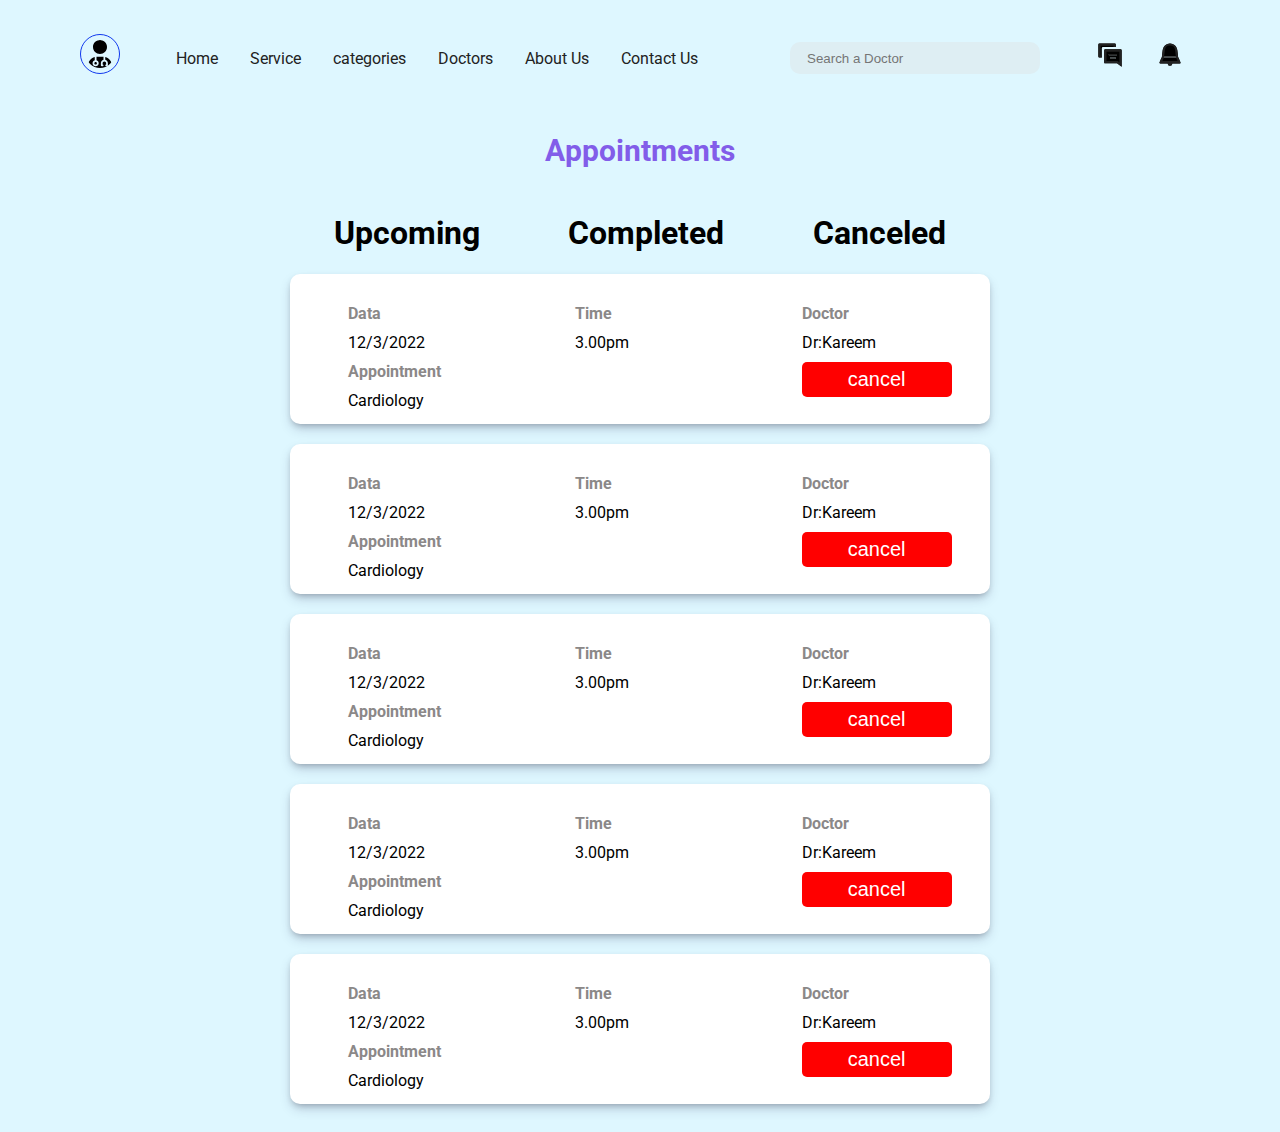
<file: index.html>
<!DOCTYPE html>
<html lang="en">
  <head>
    <meta charset="UTF-8" />
    <title>Headers - 17</title>
    <meta name="viewport" content="width=device-width, initial-scale=1" />
    <link rel="stylesheet" href="style.css" />
  </head>
  <body>
    <!-- Header Start -->
    <header class="site-header">
      <div class="wrapper site-header__wrapper">
        <div class="site-header__start">
          <a href="#" class="brand"><svg xmlns="http://www.w3.org/2000/svg" 
            viewBox="0 0 448 512">
            <path d="M224 256c70.7 0 128-57.3 128-128S294.7 0 224 0S96 57.3 96 128s57.3 128 128 128zm-96 55.2C54 332.9 0 401.3 0 482.3C0 498.7 13.3 512 29.7 512H418.3c16.4 0 29.7-13.3 29.7-29.7c0-81-54-149.4-128-171.1V362c27.6 7.1 48 32.2 48 62v40c0 8.8-7.2 16-16 16H336c-8.8 0-16-7.2-16-16s7.2-16 16-16V424c0-17.7-14.3-32-32-32s-32 14.3-32 32v24c8.8 0 16 7.2 16 16s-7.2 16-16 16H256c-8.8 0-16-7.2-16-16V424c0-29.8 20.4-54.9 48-62V304.9c-6-.6-12.1-.9-18.3-.9H178.3c-6.2 0-12.3 .3-18.3 .9v65.4c23.1 6.9 40 28.3 40 53.7c0 30.9-25.1 56-56 56s-56-25.1-56-56c0-25.4 16.9-46.8 40-53.7V311.2zM144 448c13.3 0 24-10.7 24-24s-10.7-24-24-24s-24 10.7-24 24s10.7 24 24 24z"/>
          </svg>
          </a>
          <nav class="nav">
            <button class="nav__toggle" aria-expanded="false" type="button">
              <span></span>
              <span></span>
              <span></span>
            </button>
            <ul class="nav__wrapper">
              <li class="nav__item active">
                <a href="#">
                  <span>Home</span>
                </a>
              </li>
              <li class="nav__item">
                <a href="#">
                  <span>Service</span>
                </a>
              </li>
              <li class="nav__item">
                <a href="#">
                  <span>categories</span>
                </a>
              </li>
              <li class="nav__item">
                <a href="#">
                  <span>Doctors</span>
                </a>
              </li>
              <li class="nav__item">
                <a href="#">
                  <span>About Us</span>
                </a>
              </li>
              <li class="nav__item">
                <a href="#">
                  <span>Contact Us</span>
                </a>
              </li>
             
            </ul>
          </nav>
         
        </div>
        <div class="site-header__end">
          <div class="search" id="search">
            <input placeholder="Search a Doctor" class="search__form">
          </div>
         
         <ul class="nav__wrapper">
          <li class="nav__item">
            <a href="#">
              <svg
                viewBox="0 0 24 24"
                width="24px"
                height="24px"
                x="0"
                y="0"
                preserveAspectRatio="xMinYMin meet"
                class="nav-icon"
                focusable="false"
                xmlns="http://www.w3.org/2000/svg"
              >
                <path
                  d="M21,8H8A1,1,0,0,0,7,9V19a1,1,0,0,0,1,1H18l4,3V9A1,1,0,0,0,21,8Zm-4,8H12V15h5Zm1-3H11V12h7ZM17,4V6H6A1,1,0,0,0,5,7v8H3a1,1,0,0,1-1-1V4A1,1,0,0,1,3,3H16A1,1,0,0,1,17,4Z"
                  class="inactive-item"
                  style="fill-opacity: 1"
                ></path>
                <path
                  d="M21,8H8A1,1,0,0,0,7,9V19a1,1,0,0,0,1,1H18l4,3V9A1,1,0,0,0,21,8ZM20,19.11L18.52,18H9V10H20v9.11ZM12,15h5v1H12V15ZM4,13H5v2H3a1,1,0,0,1-1-1V4A1,1,0,0,1,3,3H16a1,1,0,0,1,1,1V6H15V5H4v8Zm14,0H11V12h7v1Z"
                  class="active-item"
                  style="fill: currentColor"
                ></path>
              </svg>
            </a>
          </li>
          <li class="nav__item">
            <a href="#">
              <svg
                viewBox="0 0 24 24"
                width="24px"
                height="24px"
                x="0"
                y="0"
                preserveAspectRatio="xMinYMin meet"
                class="nav-icon"
                focusable="false"
                xmlns="http://www.w3.org/2000/svg"
              >
                <path
                  d="M18.94,14H5.06L5.79,8.44A6.26,6.26,0,0,1,12,3h0a6.26,6.26,0,0,1,6.21,5.44Zm2,5-1.71-4H4.78L3.06,19a0.71,0.71,0,0,0-.06.28,0.75,0.75,0,0,0,.75.76H10a2,2,0,1,0,4,0h6.27A0.74,0.74,0,0,0,20.94,19Z"
                  class="inactive-item"
                  style="fill-opacity: 1"
                ></path>
                <path
                  d="M20.94,19L19,14.49s-0.41-3.06-.8-6.06A6.26,6.26,0,0,0,12,3h0A6.26,6.26,0,0,0,5.79,8.44L5,14.49,3.06,19a0.71,0.71,0,0,0-.06.28,0.75,0.75,0,0,0,.75.76H10a2,2,0,1,0,4,0h6.27A0.74,0.74,0,0,0,20.94,19ZM12,4.75h0a4.39,4.39,0,0,1,4.35,3.81c0.28,2.1.56,4.35,0.7,5.44H7L7.65,8.56A4.39,4.39,0,0,1,12,4.75ZM5.52,18l1.3-3H17.18l1.3,3h-13Z"
                  class="active-item"
                  style="fill: currentColor"
                ></path>
              </svg>
            </a>
          </li>
          <!-- <li class="nav__item">
            <a href="#">
              <img src="https://www.google.com/url?sa=i&url=https%3A%2F%2Fwww.shutterstock.com%2Fsearch%2Fmen&psig=AOvVaw0P5VeJ3lGO6Pok54K2xm9s&ust=1667346036130000&source=images&cd=vfe&ved=0CAwQjRxqFwoTCKis0t_Ri_sCFQAAAAAdAAAAABAE">
            </a>
          </li> -->
         </ul>
        </div>
      </div>
    </header>
    <!-- Header End -->
    <section>
     
      <div  class="card-section">
        <h2>Appointments</h2>
        <div class="card-heading">
          <h1 id="upcoming" >Upcoming</h1>
        <h1  id="completed">Completed</h1>
        <h1 id="canceled">Canceled</h1>
        </div>
        <div class="upcoming" id="upcoming1" >
          <div class="card-body">
            <div class="card-content">
              <h4>Data</h4>
              <span>12/3/2022</span>
              <h4>Appointment</h4>
              <span>Cardiology</span>
             
            </div>
            <div class="card-content">
             <h4>Time</h4>
             <span>3.00<span>pm</span></span>
            </div>
            <div class="card-content">
               <h4>Doctor</h4>
             <span>Dr:Kareem</span>
             <button>cancel</button>
            </div>
           </div>
           <div class="card-body">
             <div class="card-content">
             <div class="head">
              <h4>Data</h4>
              <span>12/3/2022</span>
              <h4>Appointment</h4>
              <span>Cardiology</span>
             </div>
              
             </div>
             <div class="card-content">
              <h4>Time</h4>
              <span>3.00<span>pm</span></span>
             </div>
             <div class="card-content">
                <h4>Doctor</h4>
              <span>Dr:Kareem</span>
              <button>cancel</button>
             </div>
            </div>
            <div class="card-body">
             <div class="card-content">
             <div class="head">
              <h4>Data</h4>
              <span>12/3/2022</span>
              <h4>Appointment</h4>
              <span>Cardiology</span>
             </div>
              
             </div>
             <div class="card-content">
              <h4>Time</h4>
              <span>3.00<span>pm</span></span>
             </div>
             <div class="card-content">
                <h4>Doctor</h4>
              <span>Dr:Kareem</span>
              <button>cancel</button>
             </div>
            </div>
            <div class="card-body">
             <div class="card-content">
             <div class="head">
              <h4>Data</h4>
              <span>12/3/2022</span>
              <h4>Appointment</h4>
              <span>Cardiology</span>
             </div>
              
             </div>
             <div class="card-content">
              <h4>Time</h4>
              <span>3.00<span>pm</span></span>
             </div>
             <div class="card-content">
                <h4>Doctor</h4>
              <span>Dr:Kareem</span>
              <button>cancel</button>
             </div>
            </div>
            <div class="card-body">
             <div class="card-content">
             <div class="head">
              <h4>Data</h4>
              <span>12/3/2022</span>
              <h4>Appointment</h4>
              <span>Cardiology</span>
             </div>
              
             </div>
             <div class="card-content">
              <h4>Time</h4>
              <span>3.00<span>pm</span></span>
             </div>
             <div class="card-content">
                <h4>Doctor</h4>
              <span>Dr:Kareem</span>
              <button>cancel</button>
             </div>
            </div>
        </div>
          <div class="completed hide"  id="completed1">
            <div class="card-body">
              <div class="card-content">
                <h4>Data</h4>
                <span>12/3/2022</span>
                <h4>Appointment</h4>
                <span>Cardiology</span>
               
              </div>
              <div class="card-content">
               <h4>Time</h4>
               <span>3.00<span>pm</span></span>
              </div>
              <div class="card-content">
                 <h4>Doctor</h4>
               <span>Dr:Kareem</span>
               <button>completed</button>
              </div>
             </div>
             <div class="card-body">
               <div class="card-content">
               <div class="head">
                <h4>Data</h4>
                <span>12/3/2022</span>
                <h4>Appointment</h4>
                <span>Cardiology</span>
               </div>
                
               </div>
               <div class="card-content">
                <h4>Time</h4>
                <span>3.00<span>pm</span></span>
               </div>
               <div class="card-content">
                  <h4>Doctor</h4>
                <span>Dr:Kareem</span>
                <button>Rescheduled</button>
               </div>
              </div>
              <div class="card-body">
               <div class="card-content">
               <div class="head">
                <h4>Data</h4>
                <span>12/3/2022</span>
                <h4>Appointment</h4>
                <span>Cardiology</span>
               </div>
                
               </div>
               <div class="card-content">
                <h4>Time</h4>
                <span>3.00<span>pm</span></span>
               </div>
               <div class="card-content">
                  <h4>Doctor</h4>
                <span>Dr:Kareem</span>
                <button>Rescheduled</button>
               </div>
              </div>
              <div class="card-body">
               <div class="card-content">
               <div class="head">
                <h4>Data</h4>
                <span>12/3/2022</span>
                <h4>Appointment</h4>
                <span>Cardiology</span>
               </div>
                
               </div>
               <div class="card-content">
                <h4>Time</h4>
                <span>3.00<span>pm</span></span>
               </div>
               <div class="card-content">
                  <h4>Doctor</h4>
                <span>Dr:Kareem</span>
                <button>Rescheduled</button>
               </div>
              </div>
              <div class="card-body">
               <div class="card-content">
               <div class="head">
                <h4>Data</h4>
                <span>12/3/2022</span>
                <h4>Appointment</h4>
                <span>Cardiology</span>
               </div>
                
               </div>
               <div class="card-content">
                <h4>Time</h4>
                <span>3.00<span>pm</span></span>
               </div>
               <div class="card-content">
                  <h4>Doctor</h4>
                <span>Dr:Kareem</span>
                <button>Rescheduled</button>
               </div>
              </div>
          </div>
          <div class="cancel hide" id="canceled1">
            <div class="card-body">
              <div class="card-content">
                <h4>Data</h4>
                <span>12/3/2022</span>
                <h4>Appointment</h4>
                <span>Cardiology</span>
               
              </div>
              <div class="card-content">
               <h4>Time</h4>
               <span>3.00<span>pm</span></span>
              </div>
              <div class="card-content">
                 <h4>Doctor</h4>
               <span>Dr:Kareem</span>
               <button>Rescheduled</button>
              </div>
             </div>
             <div class="card-body">
               <div class="card-content">
               <div class="head">
                <h4>Data</h4>
                <span>12/3/2022</span>
                <h4>Appointment</h4>
                <span>Cardiology</span>
               </div>
                
               </div>
               <div class="card-content">
                <h4>Time</h4>
                <span>3.00<span>pm</span></span>
               </div>
               <div class="card-content">
                  <h4>Doctor</h4>
                <span>Dr:Kareem</span>
                <button>Rescheduled</button>
               </div>
              </div>
              <div class="card-body">
               <div class="card-content">
               <div class="head">
                <h4>Data</h4>
                <span>12/3/2022</span>
                <h4>Appointment</h4>
                <span>Cardiology</span>
               </div>
                
               </div>
               <div class="card-content">
                <h4>Time</h4>
                <span>3.00<span>pm</span></span>
               </div>
               <div class="card-content">
                  <h4>Doctor</h4>
                <span>Dr:Kareem</span>
                <button>Rescheduled</button>
               </div>
              </div>
              <div class="card-body">
               <div class="card-content">
               <div class="head">
                <h4>Data</h4>
                <span>12/3/2022</span>
                <h4>Appointment</h4>
                <span>Cardiology</span>
               </div>
                
               </div>
               <div class="card-content">
                <h4>Time</h4>
                <span>3.00<span>pm</span></span>
               </div>
               <div class="card-content">
                  <h4>Doctor</h4>
                <span>Dr:Kareem</span>
                <button>Rescheduled</button>
               </div>
              </div>
              <div class="card-body">
               <div class="card-content">
               <div class="head">
                <h4>Data</h4>
                <span>12/3/2022</span>
                <h4>Appointment</h4>
                <span>Cardiology</span>
               </div>
                
               </div>
               <div class="card-content">
                <h4>Time</h4>
                <span>3.00<span>pm</span></span>
               </div>
               <div class="card-content">
                  <h4>Doctor</h4>
                <span>Dr:Kareem</span>
                <button>Rescheduled</button>
               </div>
              </div>
          </div>
      </div>
    </section>
    <script src="header-17.js"></script>
  </body>
</html>
</file>
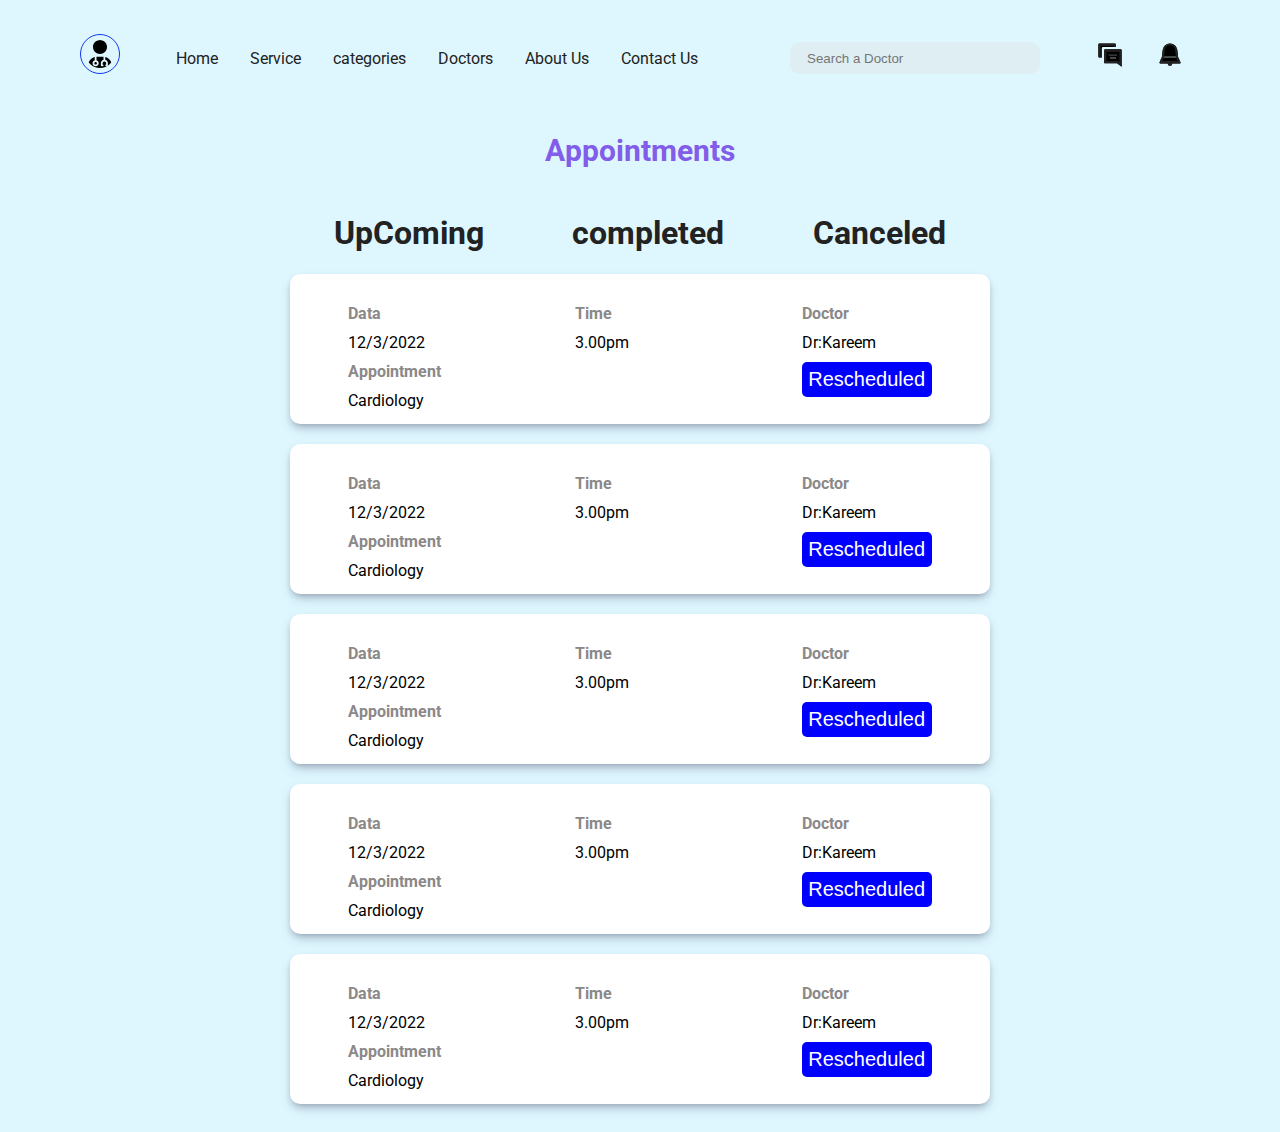
<file: cancel.html>
<!DOCTYPE html>
<html lang="en">
  <head>
    <meta charset="UTF-8" />
    <title>Doctor App</title>
    <meta name="viewport" content="width=device-width, initial-scale=1" />
    <link rel="stylesheet" href="style.css" />
  </head>
  <body>
    <!-- Header Start -->
    <header class="site-header">
      <div class="wrapper site-header__wrapper">
        <div class="site-header__start">
          <a href="#" class="brand"><svg xmlns="http://www.w3.org/2000/svg" 
            viewBox="0 0 448 512">
            <path d="M224 256c70.7 0 128-57.3 128-128S294.7 0 224 0S96 57.3 96 128s57.3 128 128 128zm-96 55.2C54 332.9 0 401.3 0 482.3C0 498.7 13.3 512 29.7 512H418.3c16.4 0 29.7-13.3 29.7-29.7c0-81-54-149.4-128-171.1V362c27.6 7.1 48 32.2 48 62v40c0 8.8-7.2 16-16 16H336c-8.8 0-16-7.2-16-16s7.2-16 16-16V424c0-17.7-14.3-32-32-32s-32 14.3-32 32v24c8.8 0 16 7.2 16 16s-7.2 16-16 16H256c-8.8 0-16-7.2-16-16V424c0-29.8 20.4-54.9 48-62V304.9c-6-.6-12.1-.9-18.3-.9H178.3c-6.2 0-12.3 .3-18.3 .9v65.4c23.1 6.9 40 28.3 40 53.7c0 30.9-25.1 56-56 56s-56-25.1-56-56c0-25.4 16.9-46.8 40-53.7V311.2zM144 448c13.3 0 24-10.7 24-24s-10.7-24-24-24s-24 10.7-24 24s10.7 24 24 24z"/>
          </svg>
          </a>
          <nav class="nav">
            <button class="nav__toggle" aria-expanded="false" type="button">
              <span></span>
              <span></span>
              <span></span>
            </button>
            <ul class="nav__wrapper">
              <li class="nav__item active">
                <a href="#">
                  <span>Home</span>
                </a>
              </li>
              <li class="nav__item">
                <a href="#">
                  <span>Service</span>
                </a>
              </li>
              <li class="nav__item">
                <a href="#">
                  <span>categories</span>
                </a>
              </li>
              <li class="nav__item">
                <a href="#">
                  <span>Doctors</span>
                </a>
              </li>
              <li class="nav__item">
                <a href="#">
                  <span>About Us</span>
                </a>
              </li>
              <li class="nav__item">
                <a href="#">
                  <span>Contact Us</span>
                </a>
              </li>
             
            </ul>
          </nav>
         
        </div>
        <div class="site-header__end">
          <div class="search" id="search">
            <input placeholder="Search a Doctor" class="search__form">
          </div>
         
         <ul class="nav__wrapper">
          <li class="nav__item">
            <a href="#">
              <svg
                viewBox="0 0 24 24"
                width="24px"
                height="24px"
                x="0"
                y="0"
                preserveAspectRatio="xMinYMin meet"
                class="nav-icon"
                focusable="false"
                xmlns="http://www.w3.org/2000/svg"
              >
                <path
                  d="M21,8H8A1,1,0,0,0,7,9V19a1,1,0,0,0,1,1H18l4,3V9A1,1,0,0,0,21,8Zm-4,8H12V15h5Zm1-3H11V12h7ZM17,4V6H6A1,1,0,0,0,5,7v8H3a1,1,0,0,1-1-1V4A1,1,0,0,1,3,3H16A1,1,0,0,1,17,4Z"
                  class="inactive-item"
                  style="fill-opacity: 1"
                ></path>
                <path
                  d="M21,8H8A1,1,0,0,0,7,9V19a1,1,0,0,0,1,1H18l4,3V9A1,1,0,0,0,21,8ZM20,19.11L18.52,18H9V10H20v9.11ZM12,15h5v1H12V15ZM4,13H5v2H3a1,1,0,0,1-1-1V4A1,1,0,0,1,3,3H16a1,1,0,0,1,1,1V6H15V5H4v8Zm14,0H11V12h7v1Z"
                  class="active-item"
                  style="fill: currentColor"
                ></path>
              </svg>
            </a>
          </li>
          <li class="nav__item">
            <a href="#">
              <svg
                viewBox="0 0 24 24"
                width="24px"
                height="24px"
                x="0"
                y="0"
                preserveAspectRatio="xMinYMin meet"
                class="nav-icon"
                focusable="false"
                xmlns="http://www.w3.org/2000/svg"
              >
                <path
                  d="M18.94,14H5.06L5.79,8.44A6.26,6.26,0,0,1,12,3h0a6.26,6.26,0,0,1,6.21,5.44Zm2,5-1.71-4H4.78L3.06,19a0.71,0.71,0,0,0-.06.28,0.75,0.75,0,0,0,.75.76H10a2,2,0,1,0,4,0h6.27A0.74,0.74,0,0,0,20.94,19Z"
                  class="inactive-item"
                  style="fill-opacity: 1"
                ></path>
                <path
                  d="M20.94,19L19,14.49s-0.41-3.06-.8-6.06A6.26,6.26,0,0,0,12,3h0A6.26,6.26,0,0,0,5.79,8.44L5,14.49,3.06,19a0.71,0.71,0,0,0-.06.28,0.75,0.75,0,0,0,.75.76H10a2,2,0,1,0,4,0h6.27A0.74,0.74,0,0,0,20.94,19ZM12,4.75h0a4.39,4.39,0,0,1,4.35,3.81c0.28,2.1.56,4.35,0.7,5.44H7L7.65,8.56A4.39,4.39,0,0,1,12,4.75ZM5.52,18l1.3-3H17.18l1.3,3h-13Z"
                  class="active-item"
                  style="fill: currentColor"
                ></path>
              </svg>
            </a>
          </li>
          <!-- <li class="nav__item">
            <a href="#">
              <img src="https://www.google.com/url?sa=i&url=https%3A%2F%2Fwww.shutterstock.com%2Fsearch%2Fmen&psig=AOvVaw0P5VeJ3lGO6Pok54K2xm9s&ust=1667346036130000&source=images&cd=vfe&ved=0CAwQjRxqFwoTCKis0t_Ri_sCFQAAAAAdAAAAABAE">
            </a>
          </li> -->
         </ul>
        </div>
      </div>
    </header>
    <!-- Header End -->
    <section>
     
      <div  class="card-section">
        <h2>Appointments</h2>
        <div class="card-heading">
            <h1 id="upcoming" ><a href="index.html">UpComing</a></h1>
            <h1  id="completed"><a href="complete.html">completed</a></h1>
            <h1 id="canceled"><a href="cancel.html">Canceled</a></h1>
        </div>
       
          <div class="cancel " id="canceled1">
            <div class="card-body">
              <div class="card-content">
                <h4>Data</h4>
                <span>12/3/2022</span>
                <h4>Appointment</h4>
                <span>Cardiology</span>
               
              </div>
              <div class="card-content">
               <h4>Time</h4>
               <span>3.00<span>pm</span></span>
              </div>
              <div class="card-content">
                 <h4>Doctor</h4>
               <span>Dr:Kareem</span>
               <button>Rescheduled</button>
              </div>
             </div>
             <div class="card-body">
               <div class="card-content">
               <div class="head">
                <h4>Data</h4>
                <span>12/3/2022</span>
                <h4>Appointment</h4>
                <span>Cardiology</span>
               </div>
                
               </div>
               <div class="card-content">
                <h4>Time</h4>
                <span>3.00<span>pm</span></span>
               </div>
               <div class="card-content">
                  <h4>Doctor</h4>
                <span>Dr:Kareem</span>
                <button>Rescheduled</button>
               </div>
              </div>
              <div class="card-body">
               <div class="card-content">
               <div class="head">
                <h4>Data</h4>
                <span>12/3/2022</span>
                <h4>Appointment</h4>
                <span>Cardiology</span>
               </div>
                
               </div>
               <div class="card-content">
                <h4>Time</h4>
                <span>3.00<span>pm</span></span>
               </div>
               <div class="card-content">
                  <h4>Doctor</h4>
                <span>Dr:Kareem</span>
                <button>Rescheduled</button>
               </div>
              </div>
              <div class="card-body">
               <div class="card-content">
               <div class="head">
                <h4>Data</h4>
                <span>12/3/2022</span>
                <h4>Appointment</h4>
                <span>Cardiology</span>
               </div>
                
               </div>
               <div class="card-content">
                <h4>Time</h4>
                <span>3.00<span>pm</span></span>
               </div>
               <div class="card-content">
                  <h4>Doctor</h4>
                <span>Dr:Kareem</span>
                <button>Rescheduled</button>
               </div>
              </div>
              <div class="card-body">
               <div class="card-content">
               <div class="head">
                <h4>Data</h4>
                <span>12/3/2022</span>
                <h4>Appointment</h4>
                <span>Cardiology</span>
               </div>
                
               </div>
               <div class="card-content">
                <h4>Time</h4>
                <span>3.00<span>pm</span></span>
               </div>
               <div class="card-content">
                  <h4>Doctor</h4>
                <span>Dr:Kareem</span>
                <button>Rescheduled</button>
               </div>
              </div>
          </div> 
      </div>
    </section>
    <script src="index.js"></script>
  </body>
</html>
</file>
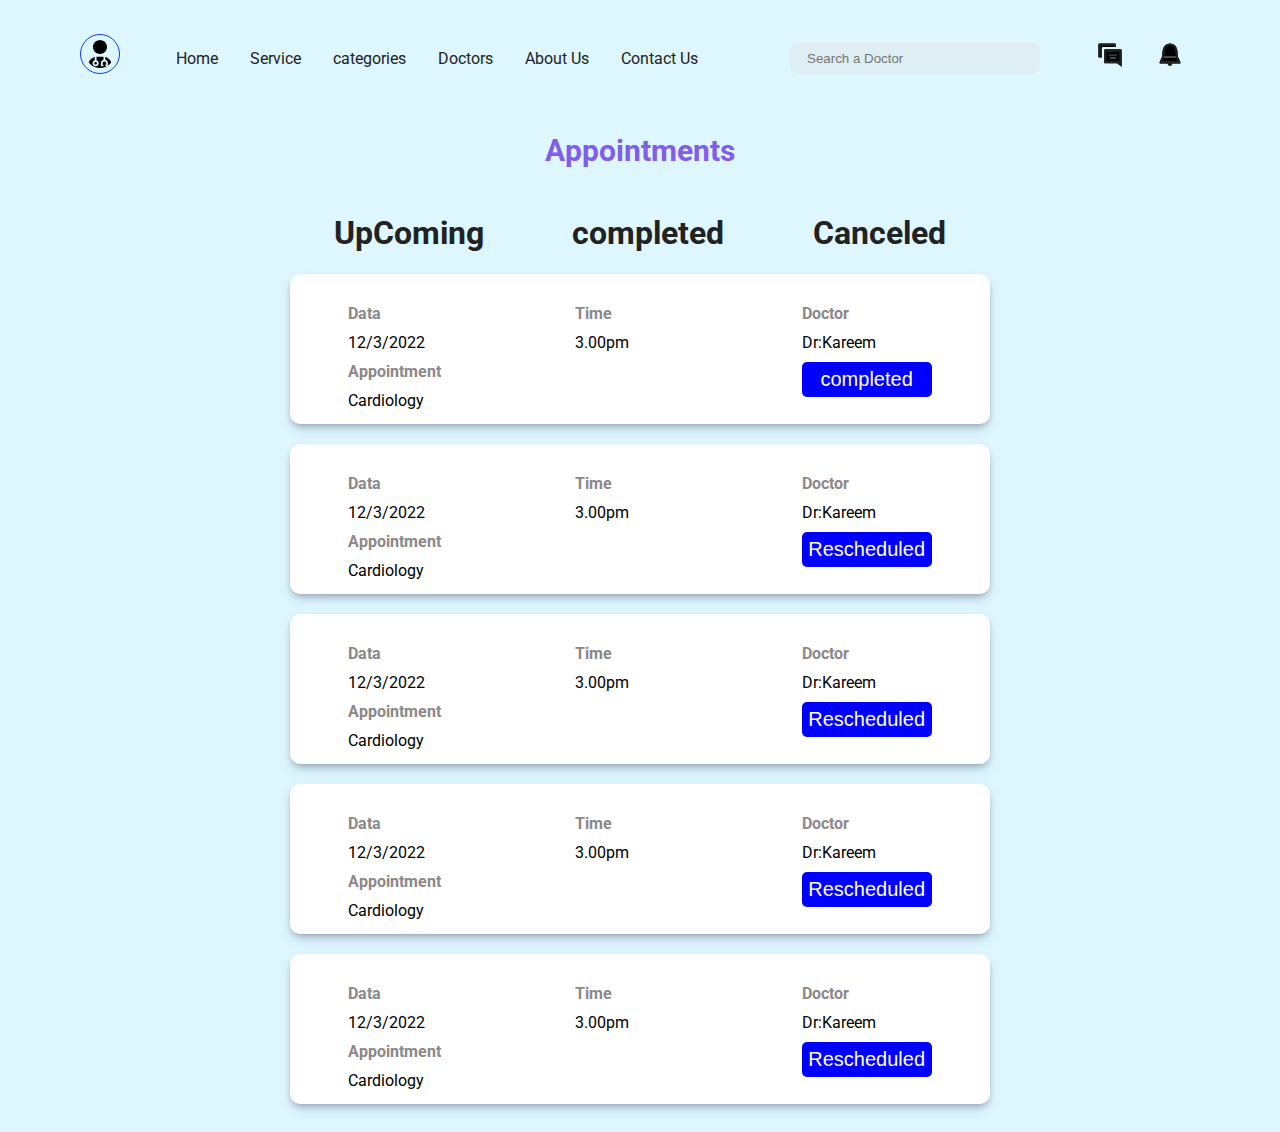
<file: complete.html>
<!DOCTYPE html>
<html lang="en">
  <head>
    <meta charset="UTF-8" />
    <title>Doctor App</title>
    <meta name="viewport" content="width=device-width, initial-scale=1" />
    <link rel="stylesheet" href="style.css" />
  </head>
  <body>
    <!-- Header Start -->
    <header class="site-header">
      <div class="wrapper site-header__wrapper">
        <div class="site-header__start">
          <a href="#" class="brand"><svg xmlns="http://www.w3.org/2000/svg" 
            viewBox="0 0 448 512">
            <path d="M224 256c70.7 0 128-57.3 128-128S294.7 0 224 0S96 57.3 96 128s57.3 128 128 128zm-96 55.2C54 332.9 0 401.3 0 482.3C0 498.7 13.3 512 29.7 512H418.3c16.4 0 29.7-13.3 29.7-29.7c0-81-54-149.4-128-171.1V362c27.6 7.1 48 32.2 48 62v40c0 8.8-7.2 16-16 16H336c-8.8 0-16-7.2-16-16s7.2-16 16-16V424c0-17.7-14.3-32-32-32s-32 14.3-32 32v24c8.8 0 16 7.2 16 16s-7.2 16-16 16H256c-8.8 0-16-7.2-16-16V424c0-29.8 20.4-54.9 48-62V304.9c-6-.6-12.1-.9-18.3-.9H178.3c-6.2 0-12.3 .3-18.3 .9v65.4c23.1 6.9 40 28.3 40 53.7c0 30.9-25.1 56-56 56s-56-25.1-56-56c0-25.4 16.9-46.8 40-53.7V311.2zM144 448c13.3 0 24-10.7 24-24s-10.7-24-24-24s-24 10.7-24 24s10.7 24 24 24z"/>
          </svg>
          </a>
          <nav class="nav">
            <button class="nav__toggle" aria-expanded="false" type="button">
              <span></span>
              <span></span>
              <span></span>
            </button>
            <ul class="nav__wrapper">
              <li class="nav__item active">
                <a href="#">
                  <span>Home</span>
                </a>
              </li>
              <li class="nav__item">
                <a href="#">
                  <span>Service</span>
                </a>
              </li>
              <li class="nav__item">
                <a href="#">
                  <span>categories</span>
                </a>
              </li>
              <li class="nav__item">
                <a href="#">
                  <span>Doctors</span>
                </a>
              </li>
              <li class="nav__item">
                <a href="#">
                  <span>About Us</span>
                </a>
              </li>
              <li class="nav__item">
                <a href="#">
                  <span>Contact Us</span>
                </a>
              </li>
             
            </ul>
          </nav>
         
        </div>
        <div class="site-header__end">
          <div class="search" id="search">
            <input placeholder="Search a Doctor" class="search__form">
          </div>
         
         <ul class="nav__wrapper">
          <li class="nav__item">
            <a href="#">
              <svg
                viewBox="0 0 24 24"
                width="24px"
                height="24px"
                x="0"
                y="0"
                preserveAspectRatio="xMinYMin meet"
                class="nav-icon"
                focusable="false"
                xmlns="http://www.w3.org/2000/svg"
              >
                <path
                  d="M21,8H8A1,1,0,0,0,7,9V19a1,1,0,0,0,1,1H18l4,3V9A1,1,0,0,0,21,8Zm-4,8H12V15h5Zm1-3H11V12h7ZM17,4V6H6A1,1,0,0,0,5,7v8H3a1,1,0,0,1-1-1V4A1,1,0,0,1,3,3H16A1,1,0,0,1,17,4Z"
                  class="inactive-item"
                  style="fill-opacity: 1"
                ></path>
                <path
                  d="M21,8H8A1,1,0,0,0,7,9V19a1,1,0,0,0,1,1H18l4,3V9A1,1,0,0,0,21,8ZM20,19.11L18.52,18H9V10H20v9.11ZM12,15h5v1H12V15ZM4,13H5v2H3a1,1,0,0,1-1-1V4A1,1,0,0,1,3,3H16a1,1,0,0,1,1,1V6H15V5H4v8Zm14,0H11V12h7v1Z"
                  class="active-item"
                  style="fill: currentColor"
                ></path>
              </svg>
            </a>
          </li>
          <li class="nav__item">
            <a href="#">
              <svg
                viewBox="0 0 24 24"
                width="24px"
                height="24px"
                x="0"
                y="0"
                preserveAspectRatio="xMinYMin meet"
                class="nav-icon"
                focusable="false"
                xmlns="http://www.w3.org/2000/svg"
              >
                <path
                  d="M18.94,14H5.06L5.79,8.44A6.26,6.26,0,0,1,12,3h0a6.26,6.26,0,0,1,6.21,5.44Zm2,5-1.71-4H4.78L3.06,19a0.71,0.71,0,0,0-.06.28,0.75,0.75,0,0,0,.75.76H10a2,2,0,1,0,4,0h6.27A0.74,0.74,0,0,0,20.94,19Z"
                  class="inactive-item"
                  style="fill-opacity: 1"
                ></path>
                <path
                  d="M20.94,19L19,14.49s-0.41-3.06-.8-6.06A6.26,6.26,0,0,0,12,3h0A6.26,6.26,0,0,0,5.79,8.44L5,14.49,3.06,19a0.71,0.71,0,0,0-.06.28,0.75,0.75,0,0,0,.75.76H10a2,2,0,1,0,4,0h6.27A0.74,0.74,0,0,0,20.94,19ZM12,4.75h0a4.39,4.39,0,0,1,4.35,3.81c0.28,2.1.56,4.35,0.7,5.44H7L7.65,8.56A4.39,4.39,0,0,1,12,4.75ZM5.52,18l1.3-3H17.18l1.3,3h-13Z"
                  class="active-item"
                  style="fill: currentColor"
                ></path>
              </svg>
            </a>
          </li>
          <!-- <li class="nav__item">
            <a href="#">
              <img src="https://www.google.com/url?sa=i&url=https%3A%2F%2Fwww.shutterstock.com%2Fsearch%2Fmen&psig=AOvVaw0P5VeJ3lGO6Pok54K2xm9s&ust=1667346036130000&source=images&cd=vfe&ved=0CAwQjRxqFwoTCKis0t_Ri_sCFQAAAAAdAAAAABAE">
            </a>
          </li> -->
         </ul>
        </div>
      </div>
    </header>
    <!-- Header End -->
    <section>
     
      <div  class="card-section">
        <h2>Appointments</h2>
        <div class="card-heading">
          <h1 id="upcoming" ><a href="index.html">UpComing</a></h1>
        <h1  id="completed"><a href="complete.html">completed</a></h1>
        <h1 id="canceled"><a href="cancel.html">Canceled</a></h1>
        </div>
          <div class="completed "  id="completed1">
            <div class="card-body">
              <div class="card-content">
                <h4>Data</h4>
                <span>12/3/2022</span>
                <h4>Appointment</h4>
                <span>Cardiology</span>
               
              </div>
              <div class="card-content">
               <h4>Time</h4>
               <span>3.00<span>pm</span></span>
              </div>
              <div class="card-content">
                 <h4>Doctor</h4>
               <span>Dr:Kareem</span>
               <button>completed</button>
              </div>
             </div>
             <div class="card-body">
               <div class="card-content">
               <div class="head">
                <h4>Data</h4>
                <span>12/3/2022</span>
                <h4>Appointment</h4>
                <span>Cardiology</span>
               </div>
                
               </div>
               <div class="card-content">
                <h4>Time</h4>
                <span>3.00<span>pm</span></span>
               </div>
               <div class="card-content">
                  <h4>Doctor</h4>
                <span>Dr:Kareem</span>
                <button>Rescheduled</button>
               </div>
              </div>
              <div class="card-body">
               <div class="card-content">
               <div class="head">
                <h4>Data</h4>
                <span>12/3/2022</span>
                <h4>Appointment</h4>
                <span>Cardiology</span>
               </div>
                
               </div>
               <div class="card-content">
                <h4>Time</h4>
                <span>3.00<span>pm</span></span>
               </div>
               <div class="card-content">
                  <h4>Doctor</h4>
                <span>Dr:Kareem</span>
                <button>Rescheduled</button>
               </div>
              </div>
              <div class="card-body">
               <div class="card-content">
               <div class="head">
                <h4>Data</h4>
                <span>12/3/2022</span>
                <h4>Appointment</h4>
                <span>Cardiology</span>
               </div>
                
               </div>
               <div class="card-content">
                <h4>Time</h4>
                <span>3.00<span>pm</span></span>
               </div>
               <div class="card-content">
                  <h4>Doctor</h4>
                <span>Dr:Kareem</span>
                <button>Rescheduled</button>
               </div>
              </div>
              <div class="card-body">
               <div class="card-content">
               <div class="head">
                <h4>Data</h4>
                <span>12/3/2022</span>
                <h4>Appointment</h4>
                <span>Cardiology</span>
               </div>
                
               </div>
               <div class="card-content">
                <h4>Time</h4>
                <span>3.00<span>pm</span></span>
               </div>
               <div class="card-content">
                  <h4>Doctor</h4>
                <span>Dr:Kareem</span>
                <button>Rescheduled</button>
               </div>
              </div>
          </div>
         
      </div>
    </section>
    <script src="index.js"></script>
  </body>
</html>
</file>
<file: style.css>
/* 
** The Header Media Queries **
** Tweak as per your needs **
*/
@import url("https://fonts.googleapis.com/css2?family=Roboto:wght@400;700&display=swap");
*,
*:before,
*:after {
  box-sizing: border-box;
}

a {
  text-decoration: none;
  color: #222;
}

html {
  -webkit-font-smoothing: antialiased;
  -moz-osx-font-smoothing: grayscale;
}

body {
  font-family: "Roboto", sans-serif;
  background-color: #def7ff;
}

.wrapper {
  max-width: 1140px;
  /* padding-left: 0.5rem;
  padding-right: 0.5rem; */
  margin-left: auto;
  margin-right: auto;
  padding: 10px;
}



.brand {
    font-weight: bold;
    font-size: 20px; }
    .brand svg{
      border:1px solid rgb(17, 57, 238);
      width:40px;
      height:40px;
      padding:5px;
      border-radius: 25px;
      -webkit-border-radius: 25px;
      -moz-border-radius: 25px;
      -ms-border-radius: 25px;
      -o-border-radius: 25px;
}
  .site-header {
    position: relative;
    }
  
  .site-header__start {
    display: flex;
    align-items: center; }
  
  .site-header__end {
    display: flex;
    align-items: center; }
  
  .site-header__wrapper {
    display: flex;
    justify-content: space-between;
    align-items: center;
    padding-top: 1rem;
    padding-bottom: 1rem;
   }
    @media (min-width: 865px) {
      .site-header__wrapper {
        padding-top: 0;
        padding-bottom: 0; } }
    ul {
      list-style: none;
      }
  @media (min-width: 865px) {
    .nav__wrapper {
      display: flex; } }
  
  @media (max-width: 864px) {
    .nav__wrapper {
      position: absolute;
      top: 3rem;
      right: 0;
      left: 0;
      z-index: -1;
      display:none;
      opacity: 0;
      transform: translateY(-100%);
      transition: transform 0.3s ease-out, opacity 0.3s ease-out;
      -webkit-transform: translateY(-100%);
      -moz-transform: translateY(-100%);
      -ms-transform: translateY(-100%);
      -o-transform: translateY(-100%);
      -webkit-transition: transform 0.3s ease-out, opacity 0.3s ease-out;
      -moz-transition: transform 0.3s ease-out, opacity 0.3s ease-out;
      -ms-transition: transform 0.3s ease-out, opacity 0.3s ease-out;
      -o-transition: transform 0.3s ease-out, opacity 0.3s ease-out;
}
      .nav__wrapper.active {
        display: block; 
        opacity: 1;
        background:rgb(153, 153, 235);
        transform: translateY(0);
        -webkit-transform: translateY(0);
        -moz-transform: translateY(0);
        -ms-transform: translateY(0);
        -o-transform: translateY(0);
        z-index: 1;
} }
  
  .nav__item a {
    display: block;
    padding: 1rem;
  }
    @media (min-width: 865px) {
      .nav__item a {
        text-align: center;
        box-shadow: inset 0 -4px 0 0 transparent; 
       }
      }

   svg {
    display: inline-block;
    vertical-align: middle;
    width: 28px;
    height: 28px;
    margin-right: 1rem; }
    @media (min-width: 865px) {
       svg {
        display: block;
        margin: 0 auto 0.5rem; } }
  
  .nav__toggle {
    display: none; }
    @media (max-width: 864px) {
      .nav__toggle {
        display: block;
        position: absolute;
        right: 1rem;
        top: 1rem; } }
  
    .search input {
      width: 250px;
      height: 32px;
      background: #deeef3;
      border: 1px solid #aaa;
      border-radius: 10px;
      outline: none;
      border:none;
      -webkit-border-radius: 10px;
      -moz-border-radius: 10px;
      -ms-border-radius: 10px;
      -o-border-radius: 10px;
    }
    @media (max-width: 865px) {
      .search input{
        display:none !important;  } }
    
    .search input { text-indent: 15px;}
    .search .fa-search { 
      position: absolute;
      top: 10px;
      left: 10px;
    }
    button{
      outline: none;
      border: 1px solid gray;
      padding:5px;
      border-radius: 5px;
      -webkit-border-radius: 5px;
      -moz-border-radius: 5px;
      -ms-border-radius: 5px;
      -o-border-radius: 5px;
}
    button span{
      display: block;
      margin: 6px;
      width:30px;
      height:3px;
      background-color: rgb(126, 121, 121);
    }

    .card-section{
      position: relative;
      width:100%;
      min-height:700px;
      /* background-color:red; */
       display: flex;
       justify-content:center;
       align-items: center;
       flex-direction: column;
       align-items: center;
       margin:0;
    }
    .card-section h2{
      color:rgb(130, 93, 233);
      font-size: 30px;
      text-align: star;
    }
    .card-heading{
      display: flex;
      justify-content: space-around;
      width:700px;
      margin:0;
      cursor: pointer;
    }
    .card-heading h1:hover{ 
      border-bottom: 3px solid blue;
    }
    .card-heading h1:active{ 
      border-bottom: 3px solid blue;
    }


    .card-body{
      display: flex;
      justify-content:space-around;
      /* align-items: center; */
      width:700px;
      height:150px;
      margin-bottom:20px;
      padding:10px;
      background:#fff;
      border-radius:10px;
      -webkit-border-radius:10px;
      -moz-border-radius:10px;
      -ms-border-radius:10px;
      -o-border-radius:10px;
      box-shadow: rgba(50, 50, 93, 0.25) 0px 6px 12px -2px, rgba(0, 0, 0, 0.3) 0px 3px 7px -3px;
}
.card-content{
  width:150px;
  padding:10px;
  box-sizing: border-box;
  /* text-align: center; */
 
}
.card-content h4{
  color:rgb(139, 136, 136);
  margin: 0;
  margin: 10px 0 10px 0;
}
.upcoming .card-content  button{
  line-height:20px;
  font-Size:20px;
  color:#fff;
  margin-top: 10px;
  background:red;
  width:150px;
  height:35px;
  outline: none;
  border:none;
}
/* #completed1,#cancel1{
  display:none;
} */
.hide{
  display: none;
}
.show{
  display: block;
}
.completed .card-content  button,.cancel .card-content  button{
  line-height:20px;
  display:block;
  font-Size:20px;
  color:#fff;
  margin-top: 10px;
  background:blue;
  width:100%;
  height:35px;
  outline: none;
  border:none;
}
@media (max-width: 865px) {
  .card-body,.card-heading{
    width:500px;
  }
 .card-content{
  width:100px;
  padding:5px;
  font-size: 15px;
     } 
     .upcoming .card-content  button{
      line-height:20px;
      font-Size:15px;
      color:#fff;
      margin-top: 5px;
      width:120px;
      height:35px;
      
    }
    .card-heading h1{
       font-size: 20px;
    }
  }
</file>
